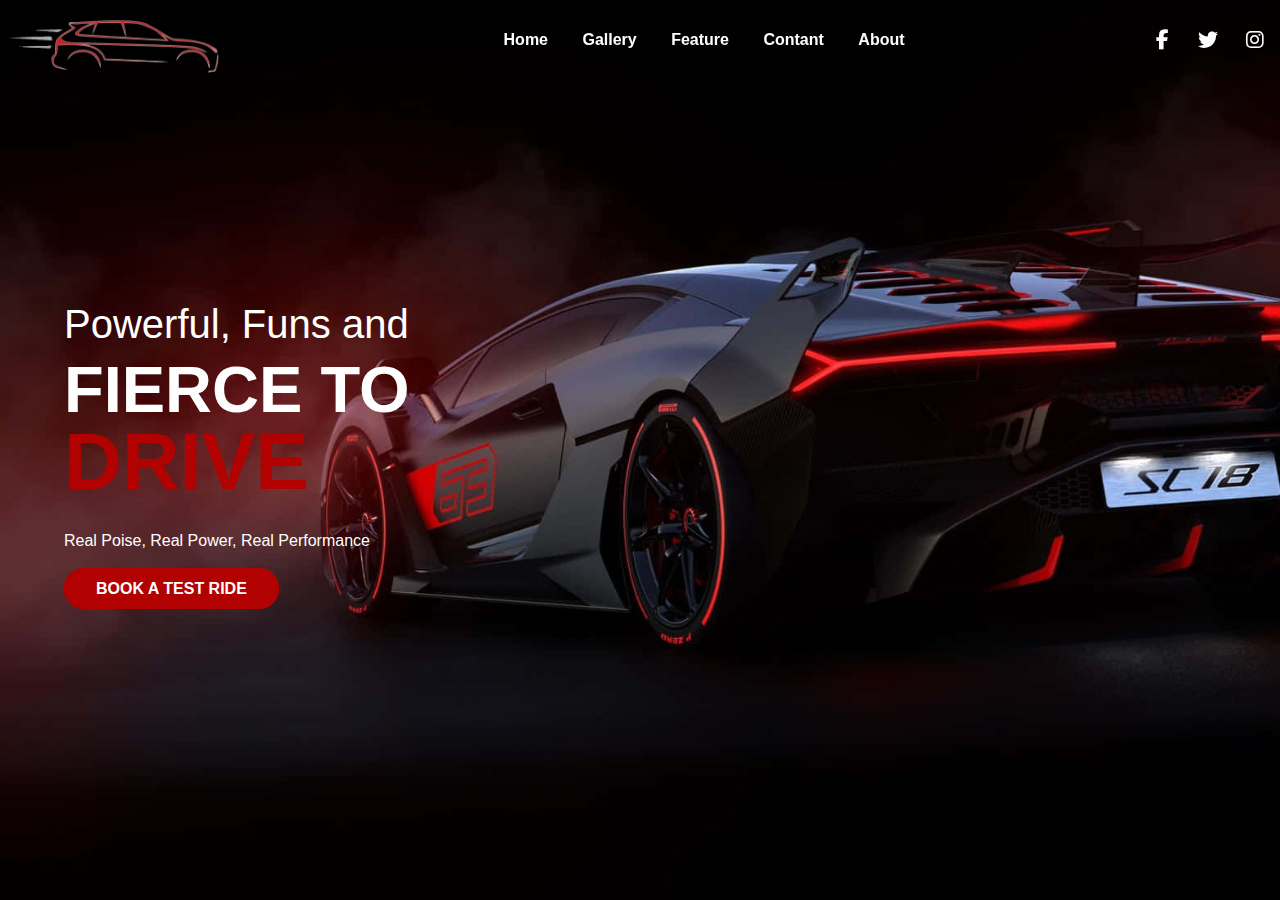
<file: car.html>
<!DOCTYPE html>
<html lang="en">
<head>
    <meta charset="UTF-8">
    <meta name="viewport" content="width=device-width, initial-scale=1.0">
    <title>Document</title>
    <link rel="stylesheet" href="car.css">
    <link rel="stylesheet" href="https://cdnjs.cloudflare.com/ajax/libs/font-awesome/6.5.1/css/all.min.css">
</head>
<body>
    <header>
        <nav>
            <img src="images-removebg-preview.png" class="logo" alt="">
            <div class="list">
                <a href="a">Home</a>
                <a href="a">Gallery</a>
                <a href="a">Feature</a>
                <a href="a">Contant</a>
                <a href="a">About</a>
            </div>
            <div class="social">
                <a href="a"><i class="fa-brands fa-facebook-f"></i></a>
                <a href="a"><i class="fa-brands fa-twitter"></i></a>
                <a href="a"><i class="fa-brands fa-instagram"></i></a>
            </div>
        </nav>
    </header>
<div class="hero">

    <div class="text">
        <h4>Powerful, Funs and</h4>
        <h1>Fierce to <br> <span>Drive</span></h1>
        <p>Real Poise, Real Power, Real Performance</p>
        <a href="a" class="btn">book a test ride</a>
    </div>
</div>
</body>
</html>
</file>
<file: car.css>
*{
    box-sizing: border-box;
    margin: 0;
    font-family: 'Segoe UI', Tahoma, Geneva, Verdana, sans-serif;
  
}
body{
    background-image: url(black-car-4k-tp2who005d8oxzrn.jpg);
      background-size: cover;
    

}
header{
    position: fixed;
    top: 0;
    left: 0;
    right: 0;
}
header nav{
    display: flex;
    justify-content: space-between;
    align-items: center;
    height: 80px;
}
header nav .logo{
width: 230px;
margin-top: 10px;
}
nav .list a{
    color: white;
    margin-left: 30px;
    text-decoration: none;
    font-weight: bold;
}
nav .list a:hover{
    border-bottom: 2px solid red;
}
nav .social a{
color: white;
font-size: 20px;
padding: 8px;
margin-right: 8px;
}
nav .social a i:hover{
    transform: scale(1.3s);
    color: rgb(177, 1, 1);
}
.hero{
    background-position: center;
    display: flex;
    justify-content: center;
    align-items: center;
    height: 100vh;
}
.hero .text{
    width: 90%;
    margin: auto;
}
.hero .text h4{
    font-size: 40px;
    color: #fff;
    font-weight: 500;
    margin-bottom: 10px;
}
.hero .text h1{
    color: #fff;
    font-size: 65px;
    text-transform: uppercase;
    line-height: 1;
    margin-bottom: 30px;
}
.hero .text h1 span{
    color: rgb(177, 1, 1);
    font-size: 80px;
    font-weight: bold;
}
.hero .text p{
    color: #fff;
    margin-bottom: 30px;
}
.hero .text .btn{
    padding: 10px 30px;
    background-color: rgb(177, 1, 1) ;
    text-transform: uppercase;
    text-decoration: none;
    color: #fff;
    font-weight: bold;
    border-radius: 20px;
    border: 2px solid rgb(177, 1, 1);
    transition: 0.3s;
}
.hero .text .btn:hover{
    background-color: transparent;
}
</file>
